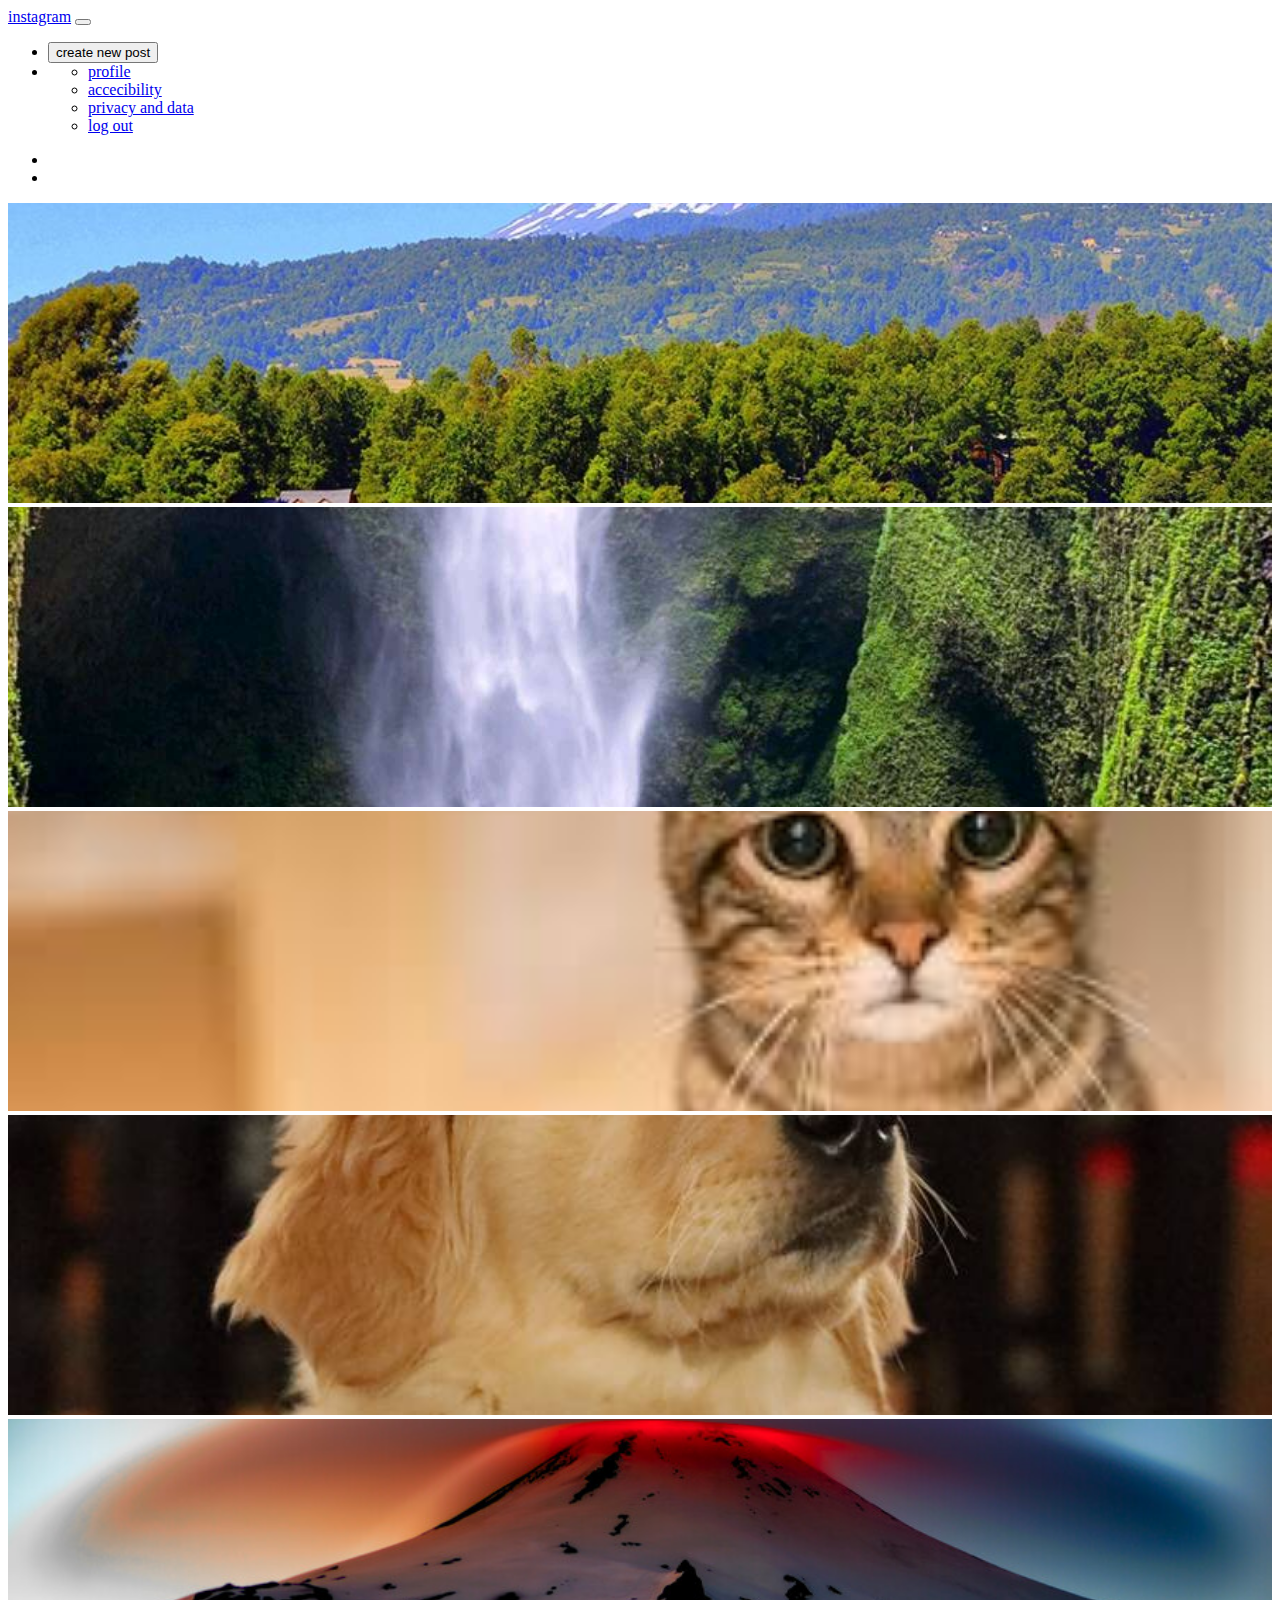
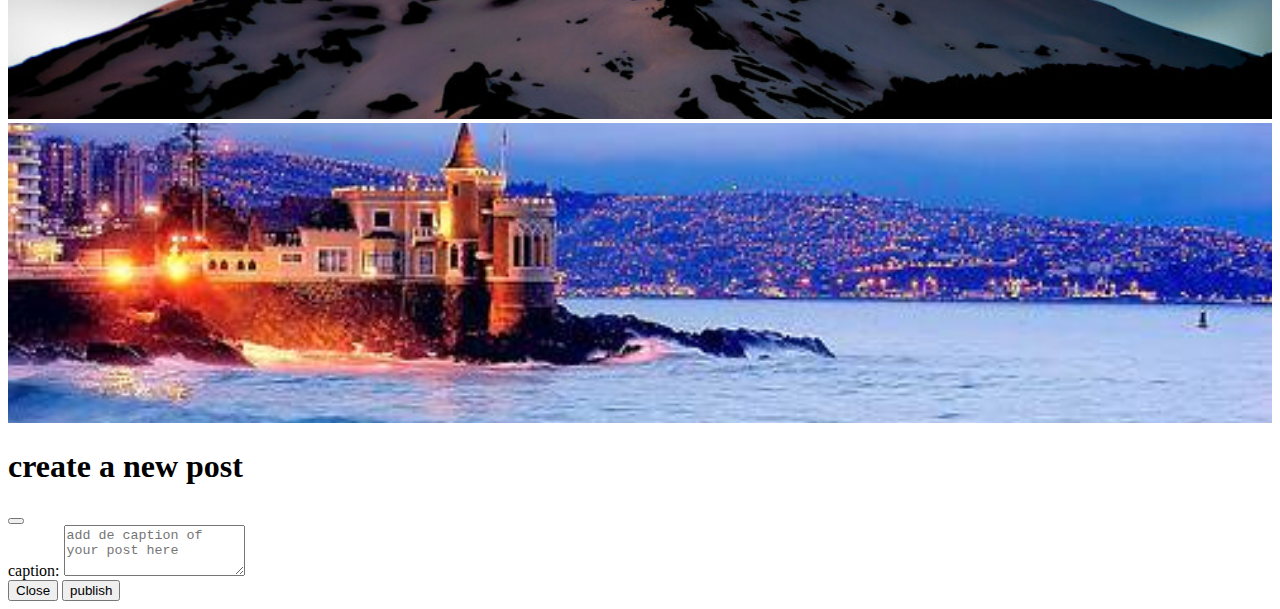
<file: proyecto instagram feed/index.html>
<!DOCTYPE html>
<html>
    <head>
        <link href="https://cdn.jsdelivr.net/npm/bootstrap@5.2.3/dist/css/bootstrap.min.css" rel="stylesheet" integrity="sha384-rbsA2VBKQhggwzxH7pPCaAqO46MgnOM80zW1RWuH61DGLwZJEdK2Kadq2F9CUG65" crossorigin="anonymous">
        <link rel="stylesheet" href="https://cdnjs.cloudflare.com/ajax/libs/font-awesome/6.5.1/css/all.min.css" integrity="sha512-DTOQO9RWCH3ppGqcWaEA1BIZOC6xxalwEsw9c2QQeAIftl+Vegovlnee1c9QX4TctnWMn13TZye+giMm8e2LwA==" crossorigin="anonymous" referrerpolicy="no-referrer" />
        <title>feed de instagram</title>
        <link rel="stylesheet" href="styles.css">
    </head>
    <body>
        <nav class="navbar navbar-expand-lg bg-light">
            <div class="container-fluid">
                <a class="navbar-brand" href="#">  <i class="fa-brands fa-instagram"></i>
                    instagram</a>
                <button class="navbar-toggler" type="button" data-bs-toggle="collapse" data-bs-target="#navbarNavDropdown" aria-controls="navbarNavDropdown" aria-expanded="false" aria-label="Toggle navigation">
                  <span class="navbar-toggler-icon"></span>
                </button>
              <div class="collapse navbar-collapse" id="navbarNavDropdown">
                <ul class="navbar-nav ms-auto">
                  <li class="nav-item">
                    <button type="button" class="btn btn-success" data-bs-toggle="modal" data-bs-target="#exampleModal">
                        create new post
                      </button>                  </li>
                  <li class="nav-item dropdown">
                    <a class="nav-link dropdown-toggle" href="#" role="button" data-bs-toggle="dropdown" aria-expanded="false">
                        <i class="fa-solid fa-gear"></i>
                    </a>
                    <ul class="dropdown-menu dropdown-menu-end">
                      <li><a class="dropdown-item" href="#">profile</a></li>
                      <li><a class="dropdown-item" href="#">accecibility</a></li>
                      <li><a class="dropdown-item" href="#">privacy and data</a></li>
                      <li><a class="dropdown-item" href="#">log out</a></li>
                    </ul>
                  </li>
                </ul>
              </div>
            </div>
          </nav>
          <ul class="nav nav-tabs d-flex justify-content-center">
            <li class="nav-item">
              <a class="nav-link active" aria-current="page" href="#"><i class="fa-solid fa-table-cells"></i></a>
            </li>
            <li class="nav-item">
                <a class="nav-link" aria-current="page" href="index2.html"><i class="fa-solid fa-square"></i></a>
              </li>
          </ul>
          <div class="container text-center">
            <div class="row">
              <div class="col mb-4">
                <img src="calafquen.jpg" class="fotos" alt="">
              </div>
              <div class="col mb-4">
                <img src="milimili.jpg" class="fotos" alt="">
              </div>
              <div class="col mb-4">
                <img src="images (2).jpg" class="fotos" alt="">
              </div>
            </div>
          </div>
          <div class="container text-center">
            <div class="row">
              <div class="col">
                <img src="perrito.jpg" class="fotos" alt="">
              </div>
              <div class="col">
                <img src="villarrica.jpg" class="fotos" alt="">
              </div>
              <div class="col">
                <img src="Castillo-Wulff.jpg" class="fotos" alt="">
              </div>
            </div>
          </div>






















          <div class="modal fade" id="exampleModal" tabindex="-1" aria-labelledby="exampleModalLabel" aria-hidden="true">
            <div class="modal-dialog">
              <div class="modal-content">
                <div class="modal-header">
                  <h1 class="modal-title fs-5" id="exampleModalLabel">create a new post</h1>
                  <button type="button" class="btn-close" data-bs-dismiss="modal" aria-label="Close"></button>
                </div>
                <div class="modal-body">
                    <div class="mb-3">
                        <label for="exampleFormControlTextarea1" class="form-label">caption:</label>
                        <textarea class="form-control" id="exampleFormControlTextarea1" placeholder="add de caption of your post here" rows="3"></textarea>
                    </div>
                </div>
                <div class="container-fluid">
                    <i class="fa-solid fa-camera"></i>
                    <i class="fa-solid fa-location-dot"></i>
                </div>
                <div class="modal-footer">
                  <button type="button" class="btn btn-secondary" data-bs-dismiss="modal">Close</button>
                  <button type="button" class="btn btn-success">publish</button>
                </div>
              </div>
            </div>
          </div>
        <script src="https://cdn.jsdelivr.net/npm/@popperjs/core@2.11.6/dist/umd/popper.min.js" integrity="sha384-oBqDVmMz9ATKxIep9tiCxS/Z9fNfEXiDAYTujMAeBAsjFuCZSmKbSSUnQlmh/jp3" crossorigin="anonymous"></script>
<script src="https://cdn.jsdelivr.net/npm/bootstrap@5.2.3/dist/js/bootstrap.min.js" integrity="sha384-cuYeSxntonz0PPNlHhBs68uyIAVpIIOZZ5JqeqvYYIcEL727kskC66kF92t6Xl2V" crossorigin="anonymous"></script>
    </body>
</html>
</file>
<file: proyecto instagram feed/styles.css>
.fotos{
    width: 100%;
    height: 300px;
    object-fit: cover;
}
.cajaIconos{
    font-size: 20px;
}
</file>
